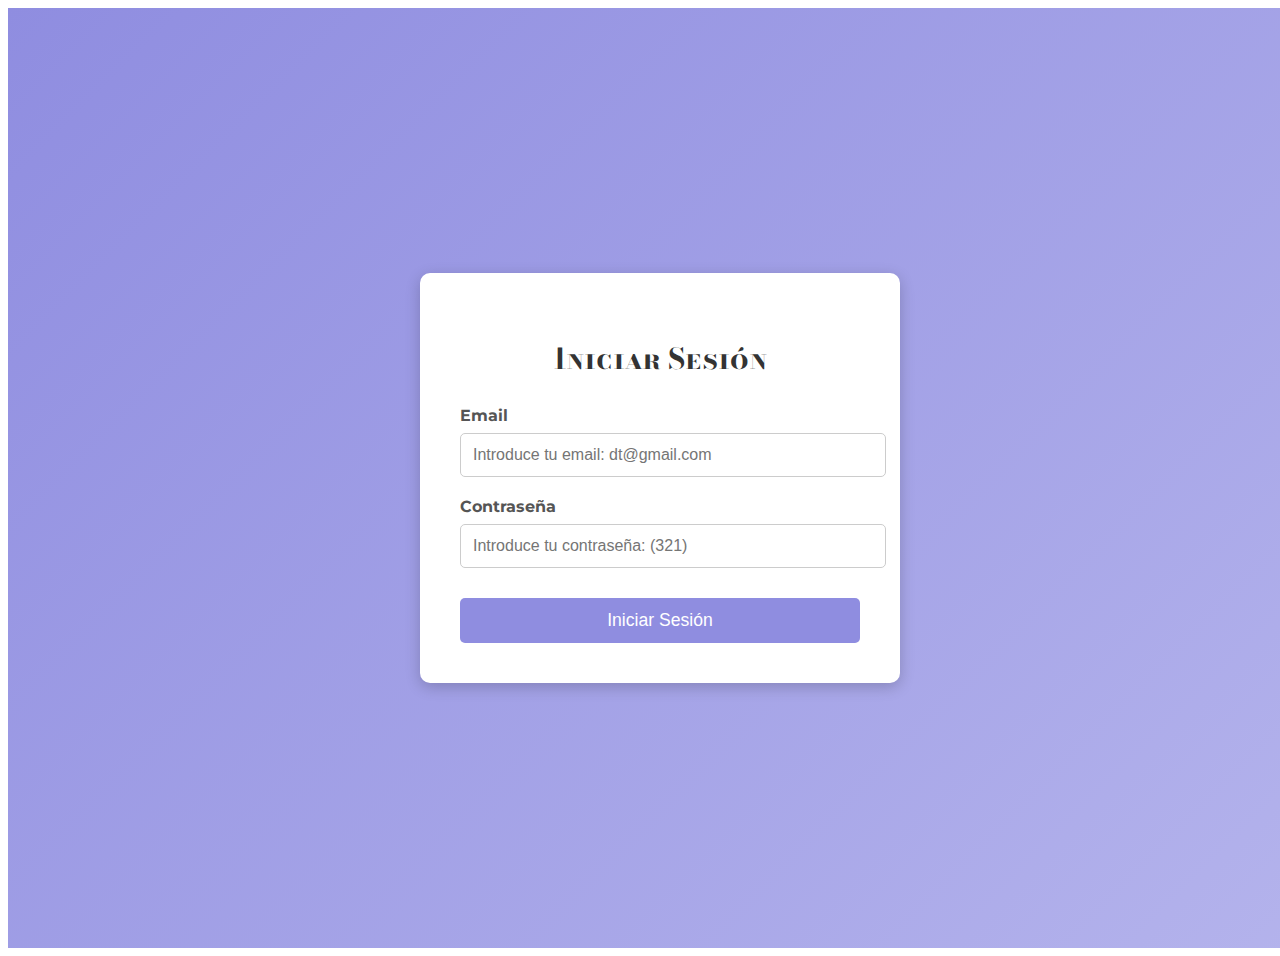
<file: index.html>
<!DOCTYPE html>
<html lang="es">
  <head>
    <meta charset="UTF-8" />
    <meta name="viewport" content="width=device-width, initial-scale=1.0" />
    <title>Login con Clave Estática</title>

    <link rel="stylesheet" href="login.css" />
  </head>
  <body>
    <section class="login-container">
      <div class="login-box">
        <h2>Iniciar Sesión</h2>

        <form onsubmit="return validarLogin(event);">
          <div class="input-group">
            <label for="email">Email</label>
            <input
              type="email"
              id="email"
              name="email"
              placeholder="Introduce tu email: dt@gmail.com"
              required
            />
          </div>

          <div class="input-group">
            <label for="password">Contraseña</label>
            <input
              type="password"
              id="password"
              name="password"
              placeholder="Introduce tu contraseña: (321)"
              required
            />
          </div>

          <button type="submit" class="login-button">Iniciar Sesión</button>
        </form>
      </div>
    </section>

    <script src="login.js"></script>
  </body>
</html>
</file>
<file: login.css>
/* Contenedor principal: Centra el formulario */
@import url("https://fonts.googleapis.com/css2?family=Bebas+Neue&family=Bodoni+Moda+SC:ital,opsz,wght@0,6..96,400..900;1,6..96,400..900&display=swap");
@import url("https://fonts.googleapis.com/css2?family=Montserrat:ital,wght@0,100..900;1,100..900&display=swap");

.login-container {
  display: flex;
  justify-content: center;
  align-items: center;
  min-height: 100vh;
  width: 100%;
  /* Fondo atractivo para la vista de escritorio */
  background: linear-gradient(135deg, #8f8de0 0%, #b4b3ec 100%);
  padding: 1.25rem; /* 20px de padding */
}

/* La caja del formulario */
.login-box {
  background: white;
  padding: 2.5rem; /* 40px */
  border-radius: 0.625rem; /* 10px */
  box-shadow: 0 0.25rem 0.9375rem rgba(0, 0, 0, 0.2); /* Sombra */
  width: 100%;
  max-width: 25rem; /* 400px, el ancho máximo */
  text-align: center;
}

.login-box h2 {
  margin-bottom: 1.5625rem; /* 25px */
  color: #333;
  font-family: "Bodoni Moda SC", serif;
  font-size: 1.8rem;
}

/* División para agrupar Label e Input */
.input-group {
  margin-bottom: 1.25rem; /* 20px */
  text-align: left;
}

.input-group label {
  display: block;
  margin-bottom: 0.5rem; /* 8px */
  font-weight: bold;
  font-family: "Montserrat", sans-serif;
  color: #555;
}

.input-group input {
  width: 100%;
  padding: 0.75rem; /* 12px */
  border: 1px solid #ccc;
  border-radius: 0.3125rem; /* 5px */
  font-size: 1rem;
  transition: border-color 0.3s;
}

.input-group input:focus {
  border-color: #8f8de0;
  outline: none;
}

/* Estilo del botón */
.login-button {
  width: 100%;
  padding: 0.75rem; /* 12px */
  border: none;
  border-radius: 0.3125rem; /* 5px */
  background-color: #8f8de0;
  color: white;
  font-size: 1.1rem;
  cursor: pointer;
  transition: background-color 0.3s ease;
  margin-top: 0.625rem; /* 10px */
}

.login-button:hover {
  background-color: #8f8de0;
}

/* -------------------------------------- */
/* MEDIA QUERY: RESPONSIVE MÓVILES */
/* -------------------------------------- */

/* Estilos aplicados cuando la pantalla mide 600px o menos */
@media (max-width: 600px) {
  /* El contenedor principal simula una vista de aplicación */
  .login-container {
    padding: 0; /* Quita el padding exterior */
    background: #fff; /* Fondo blanco liso */
    align-items: flex-start; /* Mueve el formulario arriba */
    min-height: auto;
  }

  /* La caja del formulario se expande y pierde los adornos de tarjeta */
  .login-box {
    padding: 1.5rem; /* 24px de padding interno */
    margin-top: 2rem; /* 32px de espacio superior */
    width: 100%;
    max-width: 100%;
    box-shadow: none; /* Elimina la sombra */
    border-radius: 0; /* Elimina el borde redondeado */
    border: none;
  }

  .login-box h2 {
    font-size: 1.7rem; /* Ajuste sutil del tamaño */
    text-align: left;
  }

  .input-group input {
    padding: 1rem; /* Aumenta el padding para un mejor toque táctil (16px) */
  }
}
</file>
